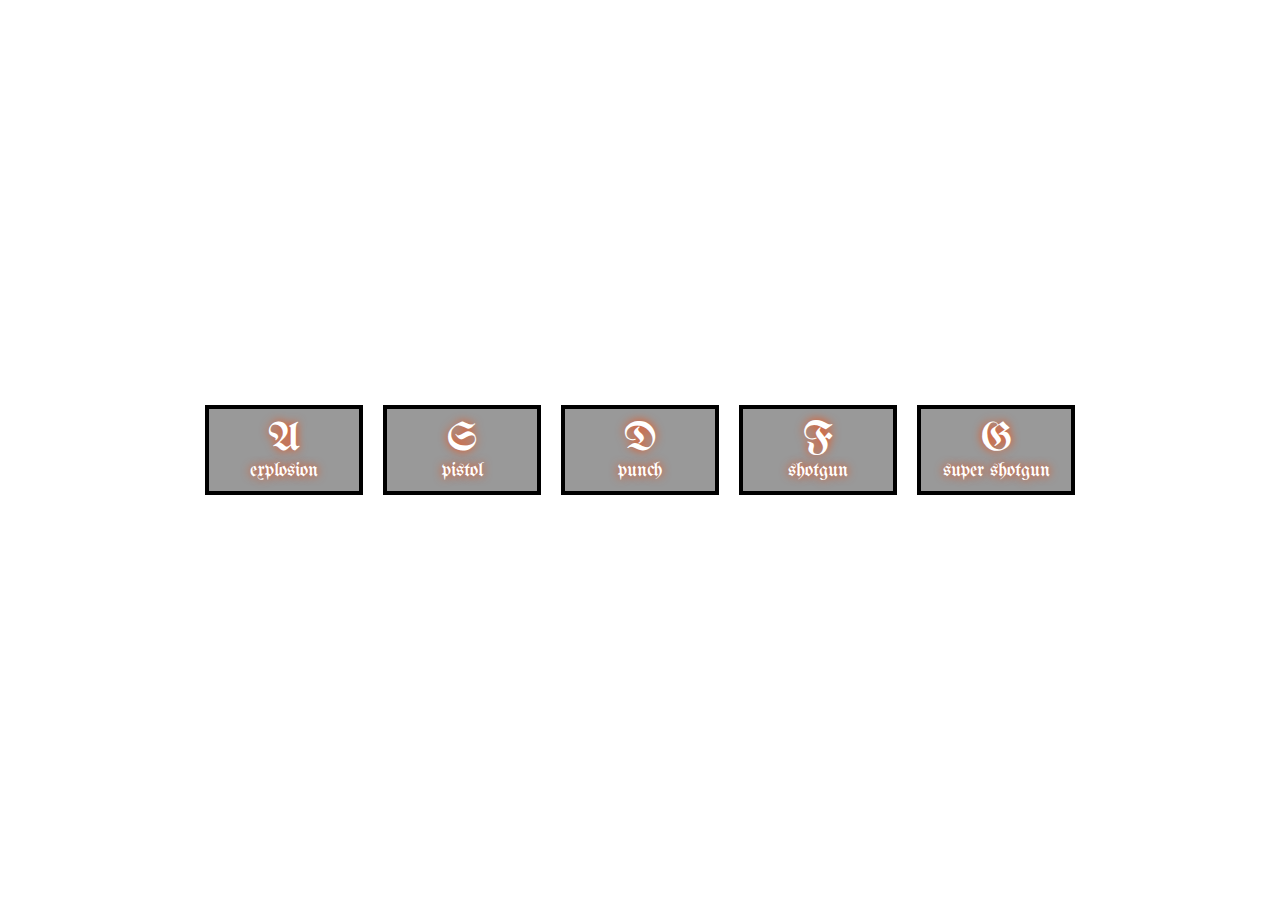
<file: 1/index.html>
<!DOCTYPE html>
  <html lang="en">
    <head>
      <link href="https://fonts.googleapis.com/css?family=UnifrakturMaguntia&display=swap" rel="stylesheet">
      <link rel="stylesheet" href="style.css">
      <title>Doom Drum Kit</title>
    </head>
    <body>
      <div class="keys">
        <div data-key="65" class="key">
          <kbd>A</kbd>
          <span class="sound">explosion</span>
        </div>
        <div data-key="83" class="key">
          <kbd>S</kbd>
          <span class="sound">pistol</span>
        </div>
        <div data-key="68" class="key">
          <kbd>D</kbd>
          <span class="sound">punch</span>
        </div>
        <div data-key="70" class="key">
          <kbd>F</kbd>
          <span class="sound">shotgun</span>
        </div>
        <div data-key="71" class="key">
          <kbd>G</kbd>
          <span class="sound">super shotgun</span>
        </div>
      </div>

      <audio data-key="65" src="sounds/explosion.wav"></audio>
      <audio data-key="83" src="sounds/pistol.wav"></audio>
      <audio data-key="68" src="sounds/punch.wav"></audio>
      <audio data-key="70" src="sounds/shotgun.wav"></audio>
      <audio data-key="71" src="sounds/superShotgun.wav"></audio>

      <script>
        // function to play a sound
        const playSound = e => {
          // atribute selector [] for inside the element
          const audio = document.querySelector(`audio[data-key="${e.keyCode}"]`)
          // I can select by div or by class .key 
          const key = document.querySelector(`.key[data-key="${e.keyCode}"]`)
          // to stop audio from running if no audio mathces key pressed, otherwise it console logs null
          if (!audio) return;
          // HTMLMediaElement.currentTime gives the current playback in seconds. Setting the value seeks the media in that new time, in this case rewinds it to beggining allowing us to not have to wait for sound to be over whenever we hit key again
          audio.currentTime = 0;
          // HTMLMediaElement.play() plays the meadi           
          audio.play();
          // add a class to the element, that way we can apply the style from the css, so now class = "key playing"
          key.classList.add('playing');          
          // function to end transition, had to use function declaration syntax for this to work
        };
        function removeTransition (e) {
          if(e.propertyName !== 'transform') return;
          // remove the playing class from the current element
          console.log(this);
          
          this.classList.remove('playing');  
        }
        // in order to make the transition end we select all elements that have a key class, https://developer.mozilla.org/en-US/docs/Web/Events CSS transition events
        const keys = document.querySelectorAll('.key');
        // we add a listener to all the trasitioned events and we end it
        keys.forEach(key => key.addEventListener('transitionend', removeTransition));
        // listen to event
        window.addEventListener('keydown', playSound);
      </script>

    </body>
  </html>
</file>
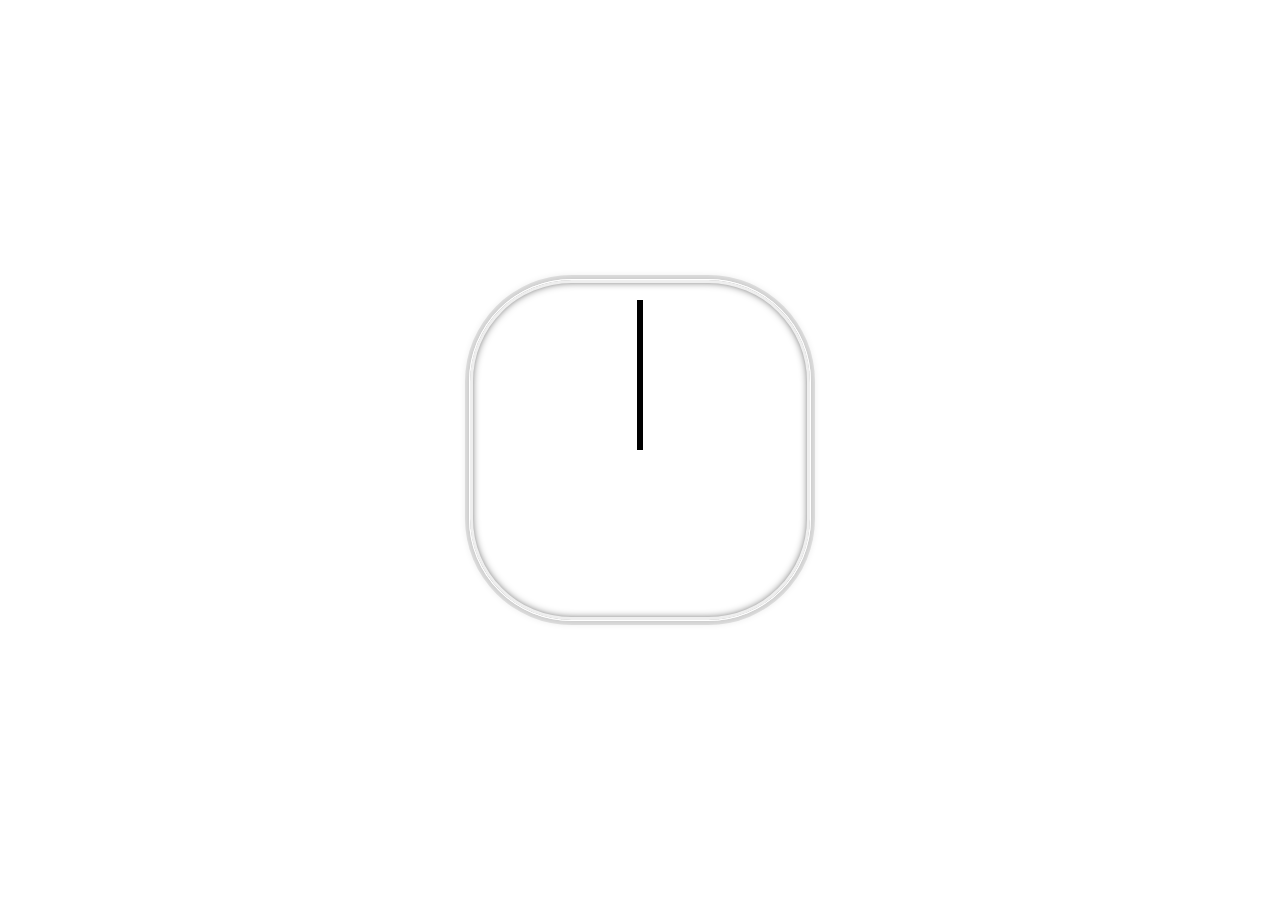
<file: 2/index.html>
<!DOCTYPE html>
<html lang="en">
  <head>
    <title>Clock</title>
  </head>
  <body>
    <div class="clock">
      <div class="clock-face">
        <div class="hand hour-hand"></div>
        <div class="hand min-hand"></div>
        <div class="hand second-hand"></div>
      </div>
    </div>

    <style>
      html {
        background: url(https://picsum.photos/id/1056/1500/900?grayscale&blur=5);
        background-size: cover;
        font-family: 'helvetica neue';
        text-align: center;
        font-size: 10px;
      }
      body {
        margin: 0;
        font-size: 2rem;
        display: flex;
        flex: 1;
        min-height: 100vh;
        align-items: center;
      }
      .clock {
        width: 30rem;
        height: 30rem;
        border: 1px solid white;
        border-radius: 30%;
        margin: 50px auto;
        position: relative;
        padding: 2rem;
        box-shadow:
          0 0 0 4px rgba(0,0,0,0.1),
          inset 0 0 0 3px #EFEFEF,
          inset 0 0 10px black,
          0 0 10px rgba(0,0,0,0.2);
      }
      .clock-face {
        position: relative;
        width: 100%;
        height: 100%;
        transform: translateY(-3px); /* account for the height of the clock hands */
      }
      .hand {
        width: 50%;
        height: 6px;
        background: black;
        position: absolute;
        top: 50%;
        transform-origin: 100%;
        transform: rotate(90deg);
        transition: all 0.05s;
        /* ticking wobble effect*/
        transition-timing-function: cubic-bezier(0.1, 2.5, 0.58, 1);
      }
    </style>

    <script>
      const secondHand = document.querySelector('.second-hand');
      const minHand = document.querySelector('.min-hand');
      const hourHand = document.querySelector('.hour-hand');
      // function for seconds
      const setDate = () => {
        const now = new Date();
        const seconds = now.getSeconds();
        // get a porcentage based off on the seconds 
        const secondsDegrees = ((seconds/60)*360)+90;
        secondHand.style.transform = `rotate(${secondsDegrees}deg)`;

        const min = now.getMinutes();
        const minutesDegrees = ((min/60)*360)+90;
        minHand.style.transform = `rotate(${minutesDegrees}deg)`;

        const hour = now.getHours();
        const hoursDegrees = ((hour/12)*360)+90;
        hourHand.style.transform = `rotate(${hoursDegrees}deg)`;
      }

      setInterval(setDate, 1000);

    </script>
  </body>
</html>
</file>
<file: 1/style.css>
html {
  font-size: 10px;
  background: url(https://wallpaperplay.com/walls/full/1/3/6/134507.jpg) bottom center;
  background-size: cover;
}

body,html {
  margin: 0;
  padding: 0;
  font-family: 'UnifrakturMaguntia', cursive;  
}

.keys {
  display: flex;
  flex: 1;
  min-height: 100vh;
  align-items: center;
  justify-content: center;
}

.key {
  border: .4rem solid black;
  border-radius: 0rem;
  margin: 1rem;
  font-size: 2rem;
  padding: 1rem 2rem;
  transition: all .07s ease;
  width: 11rem;
  text-align: center;
  color: white;
  background: rgba(0,0,0,0.4);
  text-shadow: 0 0 1rem orangered;
}

.playing {
  transform: scale(1.15);
  border-color: #ffc600;
  box-shadow: 0 0 1rem #ffc600;
}

kbd {
  display: block;
  font-size: 4rem;
  font-family: inherit;
}
</file>
